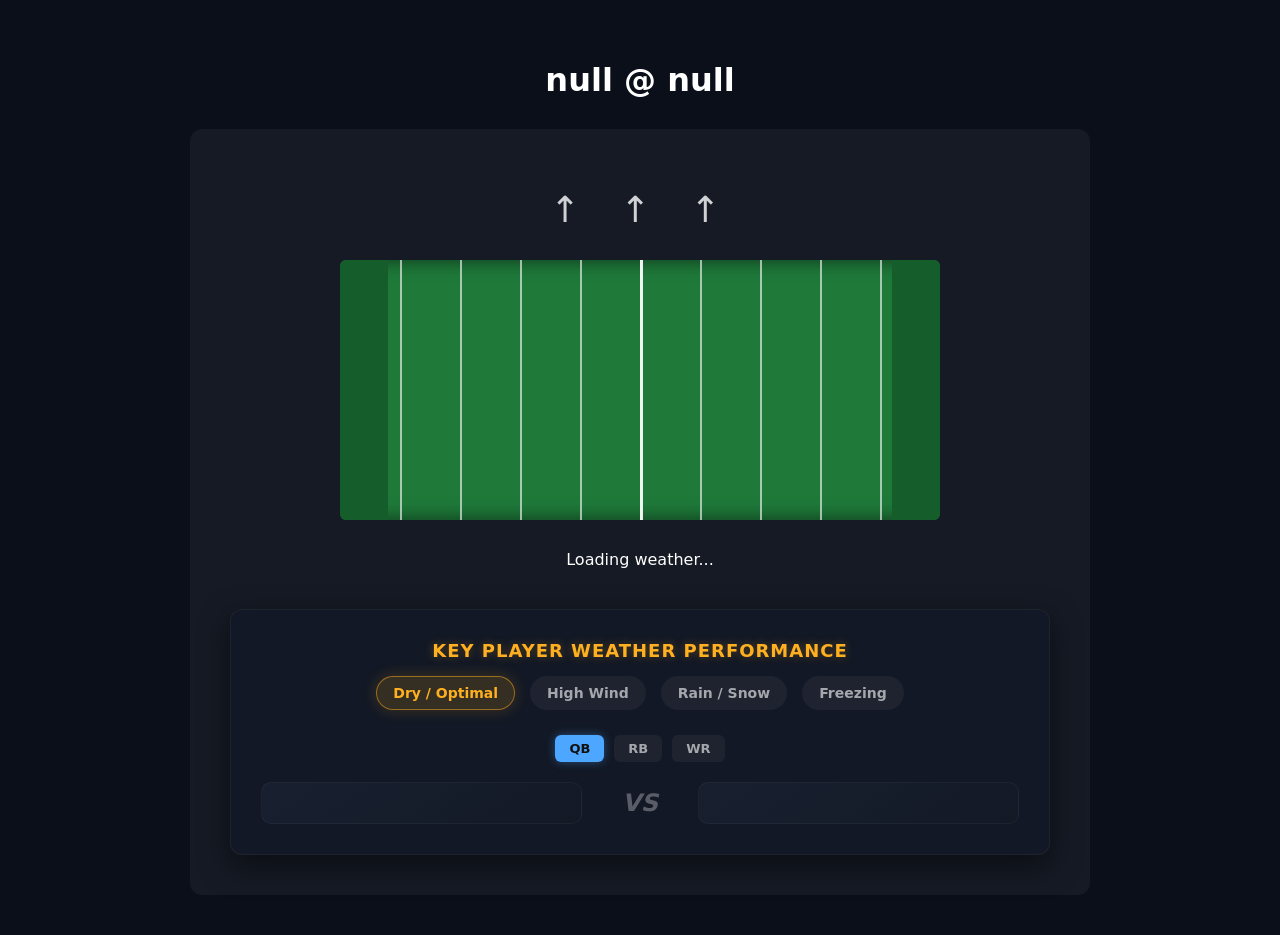
<file: game.html>
<!DOCTYPE html>
<html>

<head>
  <meta charset="UTF-8">
  <title>Game Weather</title>

  <style>
    body {
      margin: 0;
      font-family: system-ui;
      background: #0b0f1a;
      color: white;
      text-align: center;
    }

    #container {
      max-width: 900px;
      margin: auto;
      padding: 40px;
    }

    #stadium {
      margin-top: 30px;
      padding: 40px;
      background: #151a24;
      border-radius: 12px;
    }

    #windArea {
      margin-top: 20px;
      font-size: 32px;
      display: flex;
      justify-content: center;
      gap: 30px;
    }

    #field {
      margin: 30px auto;
      width: 600px;
      height: 260px;
      background: #1f7a3a;
      border-radius: 6px;
      position: relative;
      overflow: hidden;
      box-shadow: 0 0 20px rgba(0, 0, 0, .6) inset;
    }

    .yardLine {
      position: absolute;
      top: 0;
      bottom: 0;
      width: 2px;
      background: white;
      opacity: .6;
    }

    #field::after {
      content: "";
      position: absolute;
      top: 0;
      bottom: 0;
      left: 50%;
      width: 2px;
      background: white;
      opacity: .25;
    }

    .y10 { left: 10%; }
    .y20 { left: 20%; }
    .y30 { left: 30%; }
    .y40 { left: 40%; }
    .y50 { left: 50%; }
    .y60 { left: 60%; }
    .y70 { left: 70%; }
    .y80 { left: 80%; }
    .y90 { left: 90%; }

    .fieldLine:nth-child(1) { top: 50px; }
    .fieldLine:nth-child(2) { top: 100px; }
    .fieldLine:nth-child(3) { top: 150px; }

    .windArrow {
      font-size: 36px;
      opacity: .8;
      letter-spacing: 10px;
      transition: transform .3s;
    }

    #windLayer {
      position: absolute;
      inset: 0;
      pointer-events: none;
    }

    .windParticle {
      position: absolute;
      font-size: 22px;
      opacity: .8;
      animation: windFloat 6s linear infinite;
    }

    @keyframes windFloat {
      0% {
        transform: translateY(-30px);
        opacity: 0;
      }
      20% {
        opacity: 1;
      }
      100% {
        transform: translateY(220px);
        opacity: 0;
      }
    }

    .endzone {
      position: absolute;
      top: 0;
      bottom: 0;
      width: 8%;
      background: #155e2b;
    }

    .leftEZ { left: 0; }
    .rightEZ { right: 0; }

    .y50 {
      left: 50%;
      width: 3px;
      background: white;
      opacity: .9;
    }

    /* Player Weather Performance Specs */
    #playerStatsBox {
      margin-top: 40px;
      padding: 30px;
      background: rgba(18, 24, 38, 0.8);
      border-radius: 12px;
      border: 1px solid rgba(255, 255, 255, 0.05);
      box-shadow: 0 10px 30px rgba(0, 0, 0, 0.5);
      backdrop-filter: blur(10px);
    }

    .weatherTabs {
      display: flex;
      justify-content: center;
      gap: 15px;
      margin-bottom: 25px;
    }

    .weatherTab {
      padding: 8px 16px;
      background: rgba(255, 255, 255, 0.05);
      border-radius: 20px;
      cursor: pointer;
      font-size: 14px;
      font-weight: 600;
      color: rgba(255, 255, 255, 0.6);
      transition: all 0.3s;
      border: 1px solid transparent;
    }

    .weatherTab:hover {
      background: rgba(255, 255, 255, 0.1);
      color: white;
    }

    .weatherTab.activeTab {
      background: rgba(255, 176, 32, 0.15);
      color: #ffb020;
      border: 1px solid rgba(255, 176, 32, 0.5);
      box-shadow: 0 0 15px rgba(255, 176, 32, 0.2);
    }

    .positionTabs {
      display: flex;
      justify-content: center;
      gap: 10px;
      margin-bottom: 20px;
    }

    .posTab {
      padding: 6px 14px;
      background: rgba(255, 255, 255, 0.05);
      border-radius: 6px;
      cursor: pointer;
      font-size: 13px;
      font-weight: 700;
      color: rgba(255, 255, 255, 0.6);
      transition: all 0.2s;
    }

    .posTab:hover { background: rgba(255, 255, 255, 0.1); color: white; }
    
    .posTab.activePos { 
      background: #4da6ff; 
      color: #111; 
      box-shadow: 0 0 10px rgba(77, 166, 255, 0.4); 
    }

    .statsContainer {
      display: flex;
      justify-content: space-between;
      gap: 20px;
      transition: opacity 0.2s, transform 0.2s;
    }

    .playerCard {
      flex: 1;
      background: linear-gradient(145deg, #182030, #131925);
      border-radius: 10px;
      padding: 20px;
      border: 1px solid rgba(255, 255, 255, 0.04);
      display: flex;
      flex-direction: column;
      align-items: center;
    }

    .playerHeader {
      display: flex;
      align-items: center;
      gap: 15px;
      margin-bottom: 20px;
      width: 100%;
      justify-content: center;
    }

    .playerImg {
      width: 50px;
      height: 50px;
      border-radius: 50%;
      background: #111;
      border: 2px solid rgba(255,255,255,0.2);
      object-fit: cover;
    }

    .playerName {
      font-size: 18px;
      font-weight: 700;
      letter-spacing: 0.5px;
    }

    .playerPos {
      font-size: 12px;
      color: #ffb020;
      font-weight: bold;
    }

    .statGrid {
      display: grid;
      grid-template-columns: repeat(3, 1fr);
      gap: 15px;
      width: 100%;
    }

    .statItem {
      background: rgba(0, 0, 0, 0.2);
      padding: 12px;
      border-radius: 8px;
      border: 1px solid rgba(255, 255, 255, 0.02);
    }

    .statLabel {
      font-size: 11px;
      opacity: 0.6;
      margin-bottom: 6px;
      text-transform: uppercase;
      letter-spacing: 0.5px;
    }

    .statValue {
      font-size: 18px;
      font-weight: 800;
      color: #4da6ff;
    }

  </style>
</head>

<body>

  <div id="container">
    <h1 id="matchup"></h1>

    <div id="stadium">
      <h2 id="stadiumName"></h2>

      <div id="windArea">
        <div class="windArrow">↑</div>
        <div class="windArrow">↑</div>
        <div class="windArrow">↑</div>
      </div>

      <div id="field">
        <div id="windLayer"></div>

        <div class="endzone leftEZ"></div>
        <div class="endzone rightEZ"></div>

        <div class="yardLine y10"></div>
        <div class="yardLine y20"></div>
        <div class="yardLine y30"></div>
        <div class="yardLine y40"></div>
        <div class="yardLine y50"></div>
        <div class="yardLine y60"></div>
        <div class="yardLine y70"></div>
        <div class="yardLine y80"></div>
        <div class="yardLine y90"></div>
      </div>

      <p id="weatherInfo">Loading weather...</p>

      <!-- Player Weather Performance Section -->
      <div id="playerStatsBox">
        <h3 style="margin-top:0; color:#ffb020; font-weight:600; font-size:18px; text-transform:uppercase; letter-spacing:1px; margin-bottom:15px; text-shadow:0 0 10px rgba(255,176,32,0.3);">Key Player Weather Performance</h3>
        
        <div class="weatherTabs">
          <div class="weatherTab activeTab" onclick="setWeatherCondition('optimal', this)">Dry / Optimal</div>
          <div class="weatherTab" onclick="setWeatherCondition('wind', this)">High Wind</div>
          <div class="weatherTab" onclick="setWeatherCondition('wet', this)">Rain / Snow</div>
          <div class="weatherTab" onclick="setWeatherCondition('cold', this)">Freezing</div>
        </div>

        <div class="positionTabs">
          <div class="posTab activePos" onclick="setPosition('QB', this)">QB</div>
          <div class="posTab" onclick="setPosition('RB', this)">RB</div>
          <div class="posTab" onclick="setPosition('WR', this)">WR</div>
        </div>

        <div class="statsContainer">
          <div class="playerCard" id="awayPlayerCard">
            <!-- Populated by JS -->
          </div>

          <div style="display:flex; align-items:center; justify-content:center; padding:0 20px; font-weight:900; font-size:24px; opacity:0.3; font-style:italic;">
            VS
          </div>

          <div class="playerCard" id="homePlayerCard">
             <!-- Populated by JS -->
          </div>
        </div>
      </div>

    </div>
  </div>

  <script>
    const params = new URLSearchParams(window.location.search)
    const away = params.get("away")
    const home = params.get("home")

    document.getElementById("matchup").innerText = away + " @ " + home

    const stadiums = {
      PHI: { name: "Lincoln Financial Field", orientation: 15 },
      BUF: { name: "Highmark Stadium", orientation: 60 },
      KC: { name: "Arrowhead Stadium", orientation: 82 },
      ATL: { name: "Mercedes-Benz Stadium", orientation: 0 }
    }

    const stadium = stadiums[home]

    if (stadium) {
      document.getElementById("stadiumName").innerText = stadium.name
    }

    let windDirection = 220 + 180
    const fieldOrientation = stadium.orientation

    let diff = Math.abs(windDirection - fieldOrientation)

    if (diff > 180) {
      diff = 360 - diff
    }

    let windType = ""

    if (diff < 30) {
      windType = "ALONG FIELD"
    } else if (diff > 60 && diff < 120) {
      windType = "CROSSWIND"
    } else {
      windType = "ANGLED WIND"
    }

    const arrows = document.querySelectorAll(".windArrow")

    arrows.forEach(arrow => {
      arrow.style.transform = "rotate(" + windDirection + "deg)"
    })

    document.getElementById("weatherInfo").innerText =
      "Wind: 22 mph " + windType + " | Temp: 31°F"

    const windLayer = document.getElementById("windLayer")

    for (let i = 0; i < 8; i++) {
      const p = document.createElement("div")
      p.className = "windParticle"
      p.innerText = "↑"
      p.style.top = Math.random() * 180 + "px"
      p.style.animationDelay = (Math.random() * 6) + "s"
      p.style.transform = "rotate(" + windDirection + "deg)"
      windLayer.appendChild(p)
    }

    // --- PLAYER WEATHER PERFORMANCE MOCK DATA & LOGIC ---
    const positionLabels = {
      QB: ['Comp %', 'TD/INT', 'Pass Yds'],
      RB: ['Carries', 'YPC', 'Rush Yds'],
      WR: ['Rec', 'Rec Yds', 'Rec TDs']
    };

    const playersData = {
      NYJ: {
        QB: { name: "Aaron Rodgers", img: "https://a.espncdn.com/i/headshots/nfl/players/full/8439.png", stats: { optimal: { s1: "64.5%", s2: "3.2", s3: 254 }, wind: { s1: "60.2%", s2: "2.1", s3: 221 }, wet: { s1: "61.8%", s2: "2.5", s3: 236 }, cold: { s1: "62.1%", s2: "2.8", s3: 243 } } },
        RB: { name: "Breece Hall", img: "https://a.espncdn.com/i/headshots/nfl/players/full/4429205.png", stats: { optimal: { s1: "18", s2: "4.8", s3: 86 }, wind: { s1: "21", s2: "4.5", s3: 94 }, wet: { s1: "22", s2: "4.2", s3: 92 }, cold: { s1: "20", s2: "4.3", s3: 86 } } },
        WR: { name: "Garrett Wilson", img: "https://a.espncdn.com/i/headshots/nfl/players/full/4430852.png", stats: { optimal: { s1: "6.5", s2: "88", s3: "0.8" }, wind: { s1: "5.0", s2: "62", s3: "0.4" }, wet: { s1: "5.5", s2: "68", s3: "0.5" }, cold: { s1: "5.8", s2: "72", s3: "0.6" } } }
      },
      BUF: {
        QB: { name: "Josh Allen", img: "https://a.espncdn.com/i/headshots/nfl/players/full/3918298.png", stats: { optimal: { s1: "63.5%", s2: "2.1", s3: 265 }, wind: { s1: "58.5%", s2: "1.4", s3: 225 }, wet: { s1: "60.2%", s2: "1.6", s3: 240 }, cold: { s1: "61.5%", s2: "1.8", s3: 252 } } },
        RB: { name: "James Cook", img: "https://a.espncdn.com/i/headshots/nfl/players/full/4362628.png", stats: { optimal: { s1: "15", s2: "4.5", s3: 68 }, wind: { s1: "18", s2: "4.2", s3: 75 }, wet: { s1: "19", s2: "4.0", s3: 76 }, cold: { s1: "17", s2: "4.1", s3: 70 } } },
        WR: { name: "Keon Coleman", img: "https://a.espncdn.com/i/headshots/nfl/players/full/4831627.png", stats: { optimal: { s1: "5.0", s2: "65", s3: "0.5" }, wind: { s1: "4.0", s2: "48", s3: "0.2" }, wet: { s1: "4.5", s2: "52", s3: "0.3" }, cold: { s1: "4.8", s2: "55", s3: "0.4" } } }
      },
      PHI: {
        QB: { name: "Jalen Hurts", img: "https://a.espncdn.com/i/headshots/nfl/players/full/4040715.png", stats: { optimal: { s1: "66.5%", s2: "2.4", s3: 235 }, wind: { s1: "61.1%", s2: "1.6", s3: 198 }, wet: { s1: "63.2%", s2: "1.9", s3: 215 }, cold: { s1: "64.0%", s2: "2.1", s3: 220 } } },
        RB: { name: "Saquon Barkley", img: "https://a.espncdn.com/i/headshots/nfl/players/full/3929630.png", stats: { optimal: { s1: "19", s2: "4.7", s3: 89 }, wind: { s1: "23", s2: "4.4", s3: 101 }, wet: { s1: "25", s2: "4.1", s3: 103 }, cold: { s1: "22", s2: "4.3", s3: 95 } } },
        WR: { name: "A.J. Brown", img: "https://a.espncdn.com/i/headshots/nfl/players/full/3929630.png", stats: { optimal: { s1: "7.2", s2: "95", s3: "0.8" }, wind: { s1: "5.5", s2: "65", s3: "0.4" }, wet: { s1: "6.1", s2: "72", s3: "0.5" }, cold: { s1: "6.5", s2: "80", s3: "0.6" } } }
      },
      KC: {
        QB: { name: "Patrick Mahomes", img: "https://a.espncdn.com/i/headshots/nfl/players/full/3139477.png", stats: { optimal: { s1: "68.2%", s2: "3.5", s3: 295 }, wind: { s1: "63.5%", s2: "2.5", s3: 260 }, wet: { s1: "64.8%", s2: "2.8", s3: 275 }, cold: { s1: "65.5%", s2: "3.0", s3: 280 } } },
        RB: { name: "Isiah Pacheco", img: "https://a.espncdn.com/i/headshots/nfl/players/full/4360310.png", stats: { optimal: { s1: "16", s2: "4.6", s3: 74 }, wind: { s1: "20", s2: "4.3", s3: 86 }, wet: { s1: "21", s2: "4.1", s3: 86 }, cold: { s1: "18", s2: "4.4", s3: 79 } } },
        WR: { name: "Rashee Rice", img: "https://a.espncdn.com/i/headshots/nfl/players/full/4429007.png", stats: { optimal: { s1: "6.8", s2: "82", s3: "0.7" }, wind: { s1: "5.8", s2: "62", s3: "0.4" }, wet: { s1: "6.2", s2: "68", s3: "0.5" }, cold: { s1: "6.4", s2: "74", s3: "0.6" } } }
      }
    };

    const defaultImg = "data:image/svg+xml,%3Csvg xmlns='http://www.w3.org/2000/svg' viewBox='0 0 24 24' fill='%23666'%3E%3Cpath d='M12 12c2.21 0 4-1.79 4-4s-1.79-4-4-4-4 1.79-4 4 1.79 4 4 4zm0 2c-2.67 0-8 1.34-8 4v2h16v-2c0-2.66-5.33-4-8-4z'/%3E%3C/svg%3E";

    function getPlayer(team, pos) {
      if(playersData[team] && playersData[team][pos]) return playersData[team][pos];
      // Generate default if not implemented
      let names = { QB:"Starting QB", RB:"Starting RB", WR:"Starting WR" };
      let defaultStats = {
        QB: { optimal: { s1:"65%", s2:"2.0", s3:240 }, wind: { s1:"60%", s2:"1.5", s3:210 }, wet: { s1:"61%", s2:"1.7", s3:220 }, cold: { s1:"62%", s2:"1.8", s3:225 } },
        RB: { optimal: { s1:"15", s2:"4.2", s3:65 }, wind: { s1:"18", s2:"4.0", s3:72 }, wet: { s1:"19", s2:"3.9", s3:74 }, cold: { s1:"17", s2:"4.0", s3:68 } },
        WR: { optimal: { s1:"5", s2:"65", s3:"0.5" }, wind: { s1:"4", s2:"45", s3:"0.2" }, wet: { s1:"4.5", s2:"50", s3:"0.3" }, cold: { s1:"4.8", s2:"55", s3:"0.4" } }
      };
      return {
        name: (team || "TEAM") + " " + names[pos],
        img: defaultImg,
        stats: defaultStats[pos]
      };
    }

    let activeCondition = 'optimal';
    let activePosition = 'QB';

    function renderPlayerCard(player, condition, posType) {
      const stats = player.stats[condition];
      const labels = positionLabels[posType];
      return `
        <div class="playerHeader">
          <img class="playerImg" src="${player.img}" alt="${player.name}" onerror="this.src=defaultImg">
          <div style="text-align:left;">
            <div class="playerName">${player.name}</div>
            <div class="playerPos">${posType}</div>
          </div>
        </div>
        <div class="statGrid">
          <div class="statItem">
            <div class="statLabel">${labels[0]}</div>
            <div class="statValue">${stats.s1}</div>
          </div>
          <div class="statItem">
            <div class="statLabel">${labels[1]}</div>
            <div class="statValue">${stats.s2}</div>
          </div>
          <div class="statItem">
            <div class="statLabel">${labels[2]}</div>
            <div class="statValue">${stats.s3}</div>
          </div>
        </div>
      `;
    }

    function updateCards() {
      const container = document.querySelector('.statsContainer');
      container.style.opacity = '0';
      container.style.transform = 'scale(0.98)';
      
      let p1 = getPlayer(away, activePosition);
      let p2 = getPlayer(home, activePosition);

      setTimeout(() => {
        document.getElementById('awayPlayerCard').innerHTML = renderPlayerCard(p1, activeCondition, activePosition);
        document.getElementById('homePlayerCard').innerHTML = renderPlayerCard(p2, activeCondition, activePosition);
        container.style.opacity = '1';
        container.style.transform = 'scale(1)';
      }, 200);
    }

    function setWeatherCondition(cond, el) {
      if (el) {
        document.querySelectorAll('.weatherTab').forEach(t => t.classList.remove('activeTab'));
        el.classList.add('activeTab');
      }
      activeCondition = cond;
      updateCards();
    }

    function setPosition(pos, el) {
      if (el) {
        document.querySelectorAll('.posTab').forEach(t => t.classList.remove('activePos'));
        el.classList.add('activePos');
      }
      activePosition = pos;
      updateCards();
    }

    // Initialize
    updateCards();

  </script>

</body>

</html>
</file>
